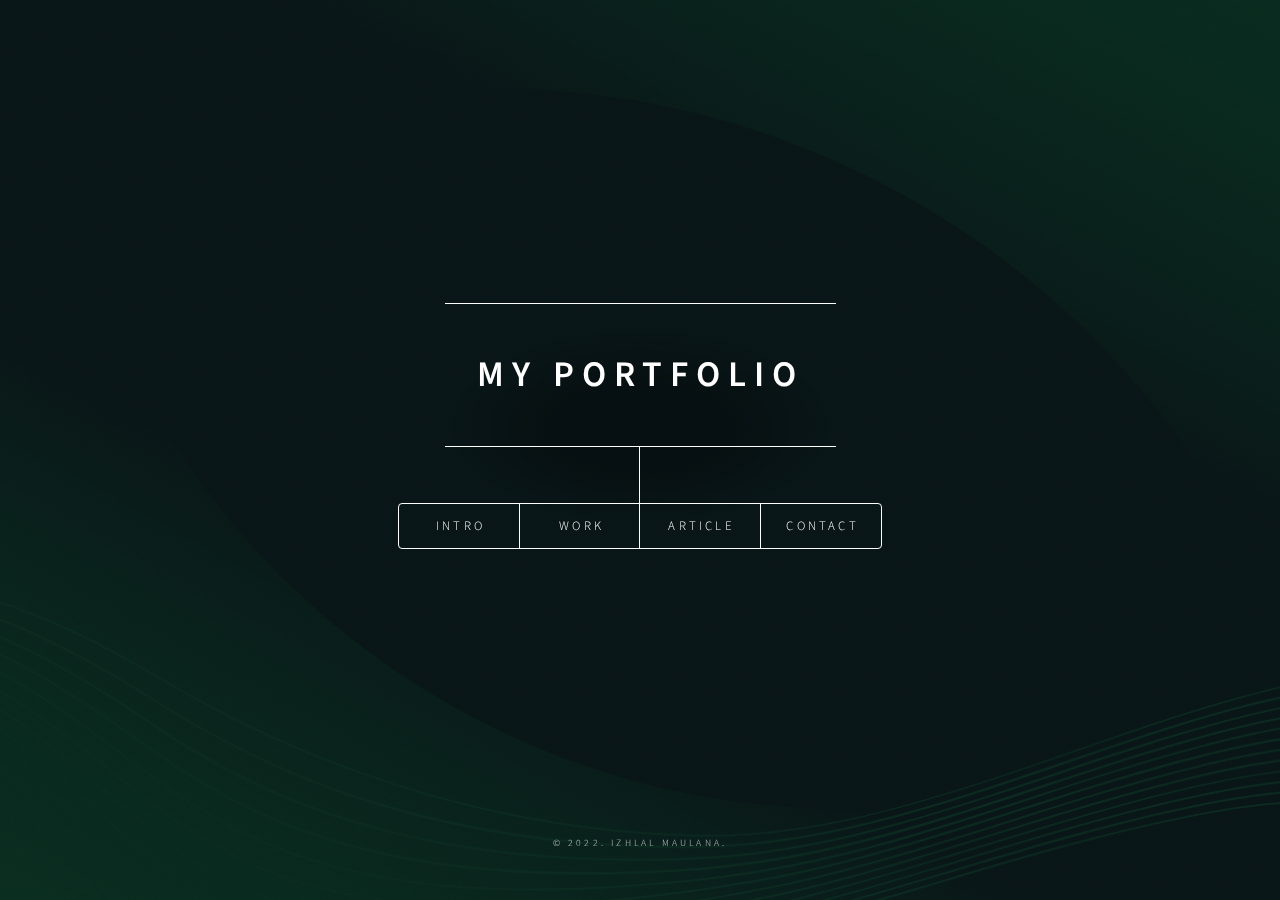
<file: index.html>
<!DOCTYPE HTML>
<!--
	Dimension by HTML5 UP
	html5up.net | @ajlkn
	Free for personal and commercial use under the CCA 3.0 license (html5up.net/license)
-->
<html>
	<head>
		<title>Izhlal Maulana</title>
		<meta charset="utf-8" />
		<meta name="viewport" content="width=device-width, initial-scale=1, user-scalable=no" />
		<link rel="stylesheet" href="assets/css/main.css" />
		<noscript><link rel="stylesheet" href="assets/css/noscript.css" /></noscript>
		<!-- Global site tag (gtag.js) - Google Analytics -->
		<script async src="https://www.googletagmanager.com/gtag/js?id=G-3W3P5L6WLP"></script>
		<script>
 		window.dataLayer = window.dataLayer || [];
		function gtag(){dataLayer.push(arguments);}
 		gtag('js', new Date());

 		gtag('config', 'G-3W3P5L6WLP');
		</script>
	</head>
	<body class="is-preload">

		<!-- Wrapper -->
		<div id="wrapper">

			<!-- Header -->
			<header id="header">
				<div class="content">
					<div class="inner">
						<h1>My Portfolio</h1>
					</div>
				</div>
				<nav>
					<ul>
						<li><a href="#intro">Intro</a></li>
						<li><a href="#work">Work</a></li>
						<li><a href="#article">Article</a></li>
						<li><a href="#contact">Contact</a></li>
					</ul>
				</nav>
			</header>

			<!-- Main -->
			<div id="main">

				<!-- Intro -->
				<article id="intro">
					<h2 class="major">Brief</h2>
					<span class="image main"><img src="images/Panning.jpg" alt="" /></span>
					<center><em>Cycling</em></center>
					<p> </p>
					<p>Hello, My name is Izhlal. I'm a student of Digital Marketing major who like to take picture of people, solving puzzle, and playing games. I always excited to learn about technology and digital things, and trying to be better of myself. I live in Bekasi but I call many places home. "Butterfly effect" is one of many theory I belief, because I believe in process.</p>
					<p>I like cycling, I learn something in my childhood when I start riding a bike, you need someone to help you keep balance (my mom holds me and my bicycle.). But when you alone, you must keep moving to keep your balance. By the way, check out my <a href="#work">awesome work</a>.</p>
					<h2 class="major">Story</h2>
					<span class="image main"><img src="images/me.jpg" alt="" /></span>
					<center><strong>Izhlal</strong></center>
					<p>I'm 20 yo and from Indonesia, I want to tell a story of my life and maybe this will be help you know me better.</p>
					<p>Before I study in Digital Marketing Major, I graduated from Computer Engineering in Vocational Highschool. I studied most of things about technology like networking, software, and hardware.</p>
					<p>My Journey in Digital Marketing isn't started yet. But because I believe in process, I have many achievement and experience from my study.</p>
					<p>I dedicate myself in analysis and visualization, because I like solve puzzle, strategy things (ex. I play a games that  make me think), and feel warmth in my hearts after seeing some beautiful things.</p>
					<p>I wanna be a person that have the quality of being cleaver, original, ingenuity, and enthusiasm. My goal would be to achieve meaning for my life. I wanna give something to my parents, myself, and the world.</p>
					<center><strong>Family</strong></center>
					<span class="image main"><img src="images/Coming Soon.jpg" alt="" /></span>
					<p> </p>
					<center><strong>Goals</strong></center>
					<span class="image main"><img src="images/Coming Soon.jpg" alt="" /></span>
					<p> </p>
				</article>

				<!-- Work -->
				<article id="work">
					<h2 class="major">Work</h2>
					<center><strong>Photo</strong></center>
					<span class="image main"><img src="images/Long Exposure.jpg" alt="" /></span>
					<center><em>Night Light</em></center>
					<p> </p>
					<p>From this photo I learn many things like what position i should take, timing, and lighting. For me, this photo is perfectly momentum because you can only "catch the light" in the right place at the right time.</p>
					<span class="image main"><img src="images/Freezing.jpg" alt="" /></span>
					<center><em>Freezing</em></center>
					<p> </p>
					<p>This photo is freezing water from balloon before it’s truly popped-up. It’s hard to take because you need to be the exact time with the person who popped-up the balloon. But I make it in the first try.</p>
					<span class="image main"><img src="images/Pink.jpg" alt="" /></span>
					<center><em>Pink</em></center>
					<p> </p>
					<p>This is one of my ‘product photography’. I’m using pink for the theme because it looks more matching with the product and feels lovely. For me, it’s feels amazing to take this photo.</p>
					<span class="image main"><img src="images/White.jpg" alt="" /></span>
					<center><em>White</em></center>
					<p> </p>
					<p>Another one of my ‘product photography’. For this photo, I just wanna this photo pure white with a little lighting.</p>
					<span class="image main"><img src="images/Bluring.jpg" alt="" /></span>
					<center><em>Blur</em></center>
					<p> </p>
					<p>This photo taken in front of ‘Jurnal Risa’ store in Braga, Bandung City. For me, this photo feels like nothing but ignored.</p>
					<span class="image main"><img src="images/Panning.jpg" alt="" /></span>
					<center><em>Cycling</em></center>
					<p> </p>
					<p>I love this photo because it so hard to take and yeah, I love cycling.</p>
					<center><strong>Design</strong></center>
					<span class="image main"><img src="images/dm logo.png" alt="" /></span>
					<center><em>Digital Marketing Logo</em></center>
					<p> </p>
					<p>This Logo is made using Inkscape when I started become a student in Digital Marketing Major. I make this because there was a 'logo creation campaign' for Digital Marketing.</p>
					<span class="image main"><img src="images/Japan New Year.jpg" alt="" /></span>
					<center><em>Japan New Year Tradition</em></center>
					<p> </p>
					<p>This is my design when I got an assigment to make a cultural tradition.</p>
					<center><strong>Project (Copywriting, Storytelling, Blog)</strong></center>
					<span class="image main"><img src="images/ppc-tm.png" alt="" /></span>
					<center><em>Trend Marketing Copywriting</em></center>
					<p> </p>
					<span class="image main"><img src="images/ppc-meta.png" alt="" /></span>
					<center><em>META Copywriting</em></center>
					<p> </p>
					<span class="image main"><img src="images/ppc-london.png" alt="" /></span>
					<center><em>VICE Life Hacks Copywriting</em></center>
					<p> </p>
					<span class="image main"><img src="images/cw mat15-minuman.png" alt="" /></span>
					<center><em>UMKM Instagram Copywriting</em></center>
					<p> </p>
					<span class="image main"><img src="images/cw mat15-menu.png" alt="" /></span>
					<center><em>UMKM Instagram Copywriting</em></center>
					<p> </p>
					<p><strong>Notes</strong></p>
					<p>I’m working on to make my portfolio more accessible for detail of my work. For example, Photography such as camera I use, composition, ISO, aperture, shutter speed, and lighting. For now, you can ask me via contact, I will be very happy to answer it😊.</p>


				</article>

				<!-- Article -->
				<article id="article">
					<h2 class="article">Brief</h2>
					<span class="image main"><img src="images/Top banner Article.png" alt="" /></span>
					<p>So in this section I want to show my Content Writing skill, but unfortunately this article written in Bahasa Indonesia, so I hope you can read it. This <em><a href="https://blabola.id/author/intern_izhlal/" target="_blank" rel="nofollow noopener">Link</a></em> will take you to the web, but if this web already taken down, you can see the article from this portfolio. But in this portfolio I will take just one of my 83 article</p>
					<h3>Mohamed Alkhereiji Siapkan Dana 50,4 Triliun untuk Beli Chelsea!</h3>
					<span class="image main"><img src="images/Article 1.png" alt="" /></span>
					<p> </p>
					<p>Kabar baik untuk Chelsea, kabarnya bos media asal Arab Saudi, Mohamed Alkhereiji siap membayar Rp50,4 Triliun untuk menebus The Blues.</p>

					<p>Rencana penjualan Chelsea dan krisis internal yang terjadi di Chelsea mendapatkan perhatian dari bos media asal Arab Saudi.</p>

					<p>Menurut laporan, Alkhereiji sudah menyiapkan dana sebesar £2,7 Miliar (Rp 50,4 T) untuk membeli klub favoritnya itu dari Abramovich.</p>

					<p>Ia sudah menjadi fans Chelsea dari dulu, sempat tinggal beberapa tahun di Inggris karena pendidikan, Ia pernah mengunggah foto sedang menonton laga kontra Arsenal di Stamford Bridge pada tahun 2017.</p>

					<p>Saat itu Eden Hazard mencetak gol lewat aksi individu dari setengah lapangan sebelum Chelsea menang 3-1.</p>

					<p>Alkhereiji adalah pimpinan media dan merupakan CEO dari perusahaan induk Engineer Holding Group yang didirikan ayahnya Abdulelah Alkhereiji, dilansir dari The Mirror.</p>

					<p>Alkhereiji memang penggila sepakbola karena Ia juga memiliki klub Liga Arab Al-Nassr.</p>

					<p>Jadi, peluang Ia membeli Chelsea semakin besar. Melihat kondisi saat ini dimana Abramovich telah ditendang dari jajaran manajemen klub oleh Premier League.</p>

					<p>Apalagi, Ia tidak memiliki hubungan apapun dengan pemilik Newcastle United, pangeran Mohammed bin Salman, karena Premier League melarang adanya kepemilikan ganda.</p>

					<p>Jika Ia membeli Chelsea, Alkhereiji akan merenovasi Stamford Bridge dan pusat latihan tim di Cobham.</p>

					<p>Serta kemungkinan besar memperpanjang kontrak para pemain topnya seperti Antonio Rudiger dan Cesar Azpilicueta juga bisa saja terjadi.</p>

					<p>Dengan pendapatan lebih dari 770 juta paun per tahun, hal itu tidak akan sulit dilakukan Alkhereiji.</p>

					<p>Namun sayangnya, Mohamed Alkhereiji harus menunggu, karena proses penjualan klub bisa saja terhambat karena Roman Abramovich yang disanksi pemerintah Inggris sehingga asetnya dibekukan, termasuk Chelsea.</p>


				</article>

				<!-- Contact (gadipake wkwk, jadinya sosmed dll aja) -->
				<article id="contact">
					<h2 class="major">Contact</h2>
					<form method="post" action="https://getform.io/f/6bd9aa9b-ba5d-4482-bbb5-fca741381d1f">
						<div class="fields">
							<div class="field half">
								<label for="name">Name *</label>
								<input type="text" name="name" id="name" />
							</div>
							<div class="field half">
								<label for="email">Email</label>
								<input type="text" name="email" id="email" />
							</div>
							<div class="field">
								<label for="message">Message *</label>
								<textarea name="message" id="message" rows="4"></textarea>
							</div>
						</div>
						<ul class="actions">
							<li><input type="submit" value="Send Message" class="primary" /></li>
							<li><input type="reset" value="Reset" /></li>
						</ul>
					</form>
					<ul class="icons">
						<li><a href="https://www.linkedin.com/in/izhlalmaulana/" class="icon brands fa fa-linkedin"><span class="label">Twitter</span></a></li>
						<li><a href="https://www.instagram.com/izhlalmau/" class="icon brands fa-instagram"><span class="label">Instagram</span></a></li>
						<li><a href="https://github.com/Izhlal/" class="icon brands fa-github"><span class="label">GitHub</span></a></li>
					</ul>
				</article>

				<!-- Elements -->
				<article id="elements">
					<h2 class="major">Elements</h2>

					<section>
						<h3 class="major">Text</h3>
						<p>
							This is <b>bold</b> and this is <strong>strong</strong>. This is <i>italic</i> and this is <em>emphasized</em>.
							This is <sup>superscript</sup> text and this is <sub>subscript</sub> text.
							This is <u>underlined</u> and this is code: <code>for (;;) { ... }</code>. Finally, <a href="#">this is a link</a>.
						</p>
						<hr />
						<h2>Heading Level 2</h2>
						<h3>Heading Level 3</h3>
						<h4>Heading Level 4</h4>
						<h5>Heading Level 5</h5>
						<h6>Heading Level 6</h6>
						<hr />
						<h4>Blockquote</h4>
						<blockquote>Fringilla nisl. Donec accumsan interdum nisi, quis tincidunt felis sagittis eget tempus euismod. Vestibulum ante ipsum primis in faucibus vestibulum. Blandit adipiscing eu felis iaculis volutpat ac adipiscing accumsan faucibus. Vestibulum ante ipsum primis in faucibus lorem ipsum dolor sit amet nullam adipiscing eu felis.</blockquote>
						<h4>Preformatted</h4>
						<pre><code>i = 0;

while (!deck.isInOrder()) {
    print 'Iteration ' + i;
    deck.shuffle();
    i++;
}

print 'It took ' + i + ' iterations to sort the deck.';</code></pre>
					</section>

					<section>
						<h3 class="major">Lists</h3>

						<h4>Unordered</h4>
						<ul>
							<li>Dolor pulvinar etiam.</li>
							<li>Sagittis adipiscing.</li>
							<li>Felis enim feugiat.</li>
						</ul>

						<h4>Alternate</h4>
						<ul class="alt">
							<li>Dolor pulvinar etiam.</li>
							<li>Sagittis adipiscing.</li>
							<li>Felis enim feugiat.</li>
						</ul>

						<h4>Ordered</h4>
						<ol>
							<li>Dolor pulvinar etiam.</li>
							<li>Etiam vel felis viverra.</li>
							<li>Felis enim feugiat.</li>
							<li>Dolor pulvinar etiam.</li>
							<li>Etiam vel felis lorem.</li>
							<li>Felis enim et feugiat.</li>
						</ol>
						<h4>Icons</h4>
						<ul class="icons">
							<li><a href="#" class="icon brands fa-twitter"><span class="label">Twitter</span></a></li>
							<li><a href="#" class="icon brands fa-facebook-f"><span class="label">Facebook</span></a></li>
							<li><a href="#" class="icon brands fa-instagram"><span class="label">Instagram</span></a></li>
							<li><a href="#" class="icon brands fa-github"><span class="label">Github</span></a></li>
						</ul>

						<h4>Actions</h4>
						<ul class="actions">
							<li><a href="#" class="button primary">Default</a></li>
							<li><a href="#" class="button">Default</a></li>
						</ul>
						<ul class="actions stacked">
							<li><a href="#" class="button primary">Default</a></li>
							<li><a href="#" class="button">Default</a></li>
						</ul>
					</section>

					<section>
						<h3 class="major">Table</h3>
						<h4>Default</h4>
						<div class="table-wrapper">
							<table>
								<thead>
									<tr>
										<th>Name</th>
										<th>Description</th>
										<th>Price</th>
									</tr>
								</thead>
								<tbody>
									<tr>
										<td>Item One</td>
										<td>Ante turpis integer aliquet porttitor.</td>
										<td>29.99</td>
									</tr>
									<tr>
										<td>Item Two</td>
										<td>Vis ac commodo adipiscing arcu aliquet.</td>
										<td>19.99</td>
									</tr>
									<tr>
										<td>Item Three</td>
										<td> Morbi faucibus arcu accumsan lorem.</td>
										<td>29.99</td>
									</tr>
									<tr>
										<td>Item Four</td>
										<td>Vitae integer tempus condimentum.</td>
										<td>19.99</td>
									</tr>
									<tr>
										<td>Item Five</td>
										<td>Ante turpis integer aliquet porttitor.</td>
										<td>29.99</td>
									</tr>
								</tbody>
								<tfoot>
									<tr>
										<td colspan="2"></td>
										<td>100.00</td>
									</tr>
								</tfoot>
							</table>
						</div>

						<h4>Alternate</h4>
						<div class="table-wrapper">
							<table class="alt">
								<thead>
									<tr>
										<th>Name</th>
										<th>Description</th>
										<th>Price</th>
									</tr>
								</thead>
								<tbody>
									<tr>
										<td>Item One</td>
										<td>Ante turpis integer aliquet porttitor.</td>
										<td>29.99</td>
									</tr>
									<tr>
										<td>Item Two</td>
										<td>Vis ac commodo adipiscing arcu aliquet.</td>
										<td>19.99</td>
									</tr>
									<tr>
										<td>Item Three</td>
										<td> Morbi faucibus arcu accumsan lorem.</td>
										<td>29.99</td>
									</tr>
									<tr>
										<td>Item Four</td>
										<td>Vitae integer tempus condimentum.</td>
										<td>19.99</td>
									</tr>
									<tr>
										<td>Item Five</td>
										<td>Ante turpis integer aliquet porttitor.</td>
										<td>29.99</td>
									</tr>
								</tbody>
								<tfoot>
									<tr>
										<td colspan="2"></td>
										<td>100.00</td>
									</tr>
								</tfoot>
							</table>
						</div>
					</section>

					<section>
						<h3 class="major">Buttons</h3>
						<ul class="actions">
							<li><a href="#" class="button primary">Primary</a></li>
							<li><a href="#" class="button">Default</a></li>
						</ul>
						<ul class="actions">
							<li><a href="#" class="button">Default</a></li>
							<li><a href="#" class="button small">Small</a></li>
						</ul>
						<ul class="actions">
							<li><a href="#" class="button primary icon solid fa-download">Icon</a></li>
							<li><a href="#" class="button icon solid fa-download">Icon</a></li>
						</ul>
						<ul class="actions">
							<li><span class="button primary disabled">Disabled</span></li>
							<li><span class="button disabled">Disabled</span></li>
						</ul>
					</section>

					<section>
						<h3 class="major">Form</h3>
						<form method="post" action="#">
							<div class="fields">
								<div class="field half">
									<label for="demo-name">Name</label>
									<input type="text" name="demo-name" id="demo-name" value="" placeholder="Izhlal Maulana" />
								</div>
								<div class="field half">
									<label for="demo-email">Email</label>
									<input type="email" name="demo-email" id="demo-email" value="" placeholder="izhlalmaulana@gmail.com" />
								</div>
								<div class="field">
									<label for="demo-category">Category</label>
									<select name="demo-category" id="demo-category">
										<option value="">-</option>
										<option value="1">Manufacturing</option>
										<option value="1">Shipping</option>
										<option value="1">Administration</option>
										<option value="1">Human Resources</option>
									</select>
								</div>
								<div class="field half">
									<input type="radio" id="demo-priority-low" name="demo-priority" checked>
									<label for="demo-priority-low">Low</label>
								</div>
								<div class="field half">
									<input type="radio" id="demo-priority-high" name="demo-priority">
									<label for="demo-priority-high">High</label>
								</div>
								<div class="field half">
									<input type="checkbox" id="demo-copy" name="demo-copy">
									<label for="demo-copy">Email me a copy</label>
								</div>
								<div class="field half">
									<input type="checkbox" id="demo-human" name="demo-human" checked>
									<label for="demo-human">Not a robot</label>
								</div>
								<div class="field">
									<label for="demo-message">Message</label>
									<textarea name="demo-message" id="demo-message" placeholder="Enter your message" rows="6"></textarea>
								</div>
							</div>
							<ul class="actions">
								<li><input type="submit" value="Send Message" class="primary" /></li>
								<li><input type="reset" value="Reset" /></li>
							</ul>
						</form>
					</section>

				</article>

			</div>

			<!-- Footer -->
			<footer id="footer">
				<p class="copyright">&copy; 2022. Izhlal Maulana.</p>
			</footer>

		</div>

		<!-- BG -->
		<div id="bg"></div>

		<!-- Scripts -->
		<script src="assets/js/jquery.min.js"></script>
		<script src="assets/js/browser.min.js"></script>
		<script src="assets/js/breakpoints.min.js"></script>
		<script src="assets/js/util.js"></script>
		<script src="assets/js/main.js"></script>
		<script async defer src="https://scripts.simpleanalyticscdn.com/latest.js"></script>
		<noscript><img src="https://queue.simpleanalyticscdn.com/noscript.gif" alt="" referrerpolicy="no-referrer-when-downgrade" /></noscript>
		

	</body>
</html>
</file>
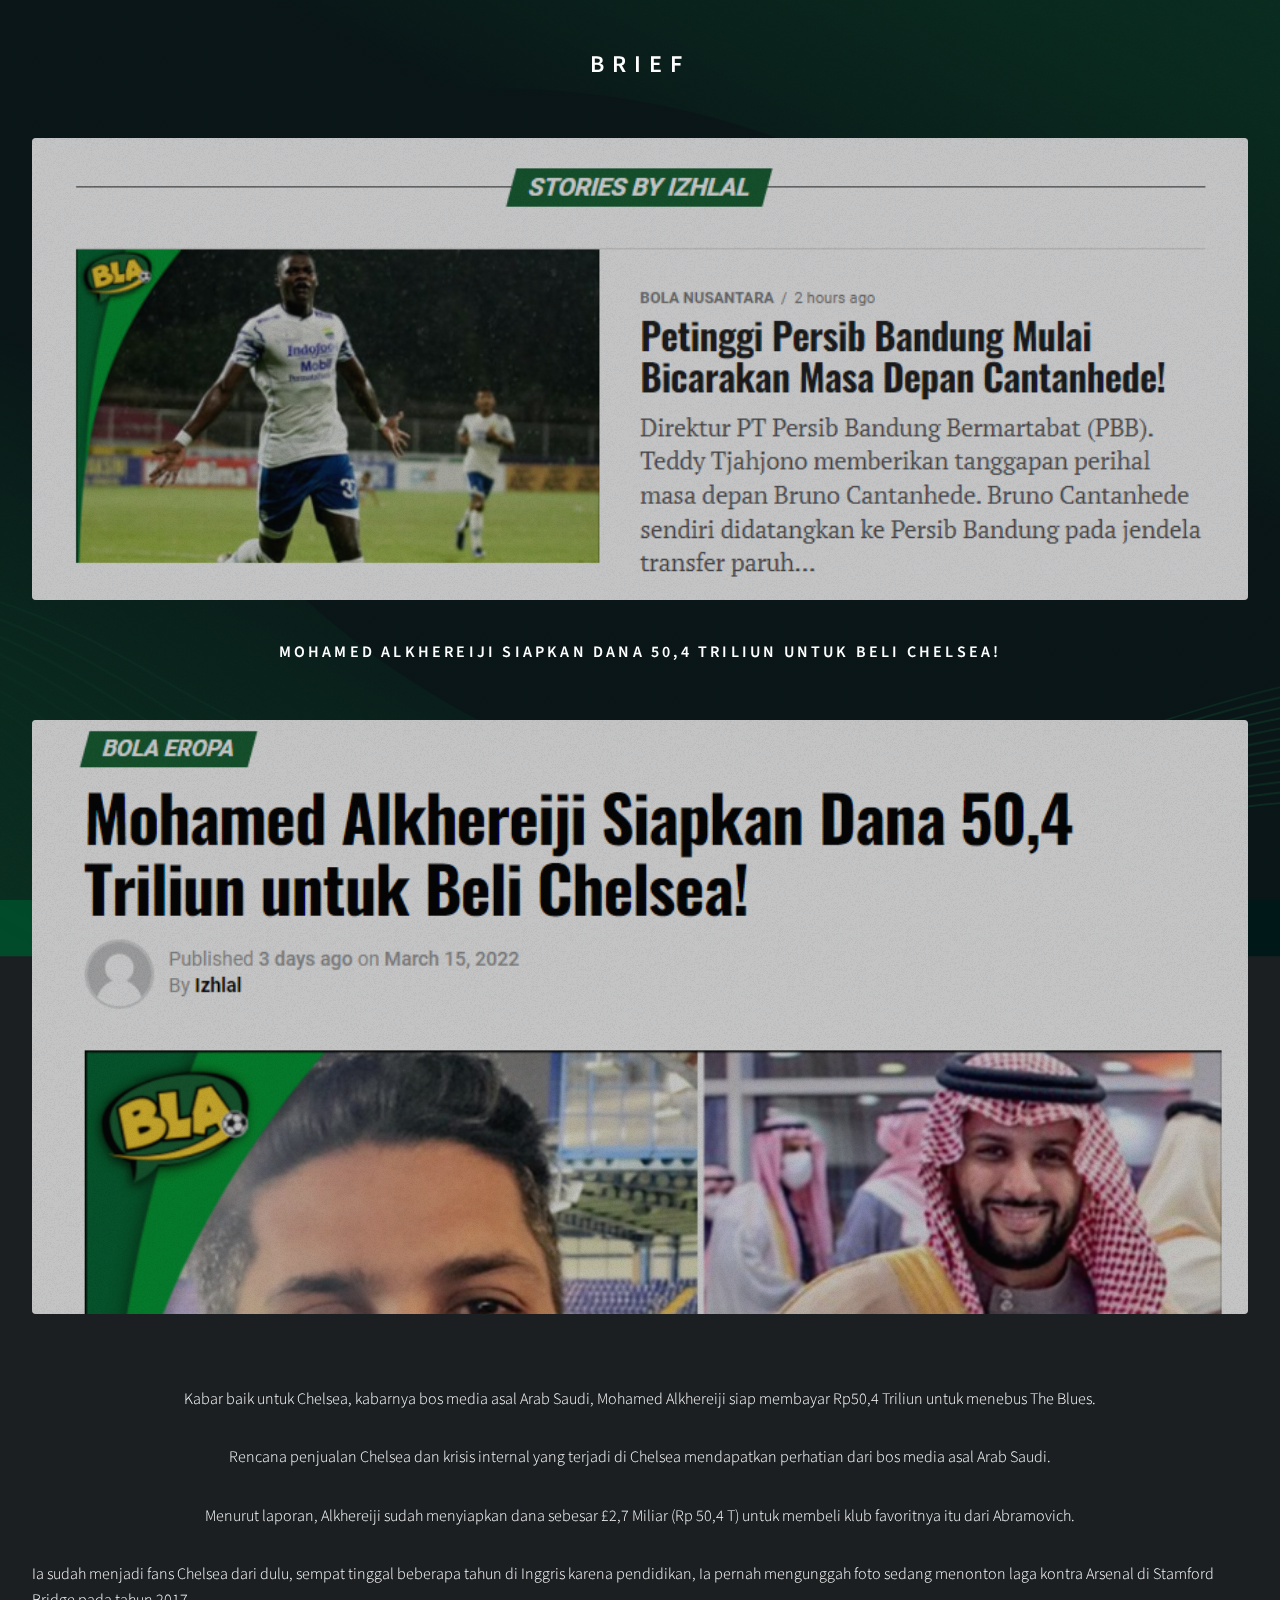
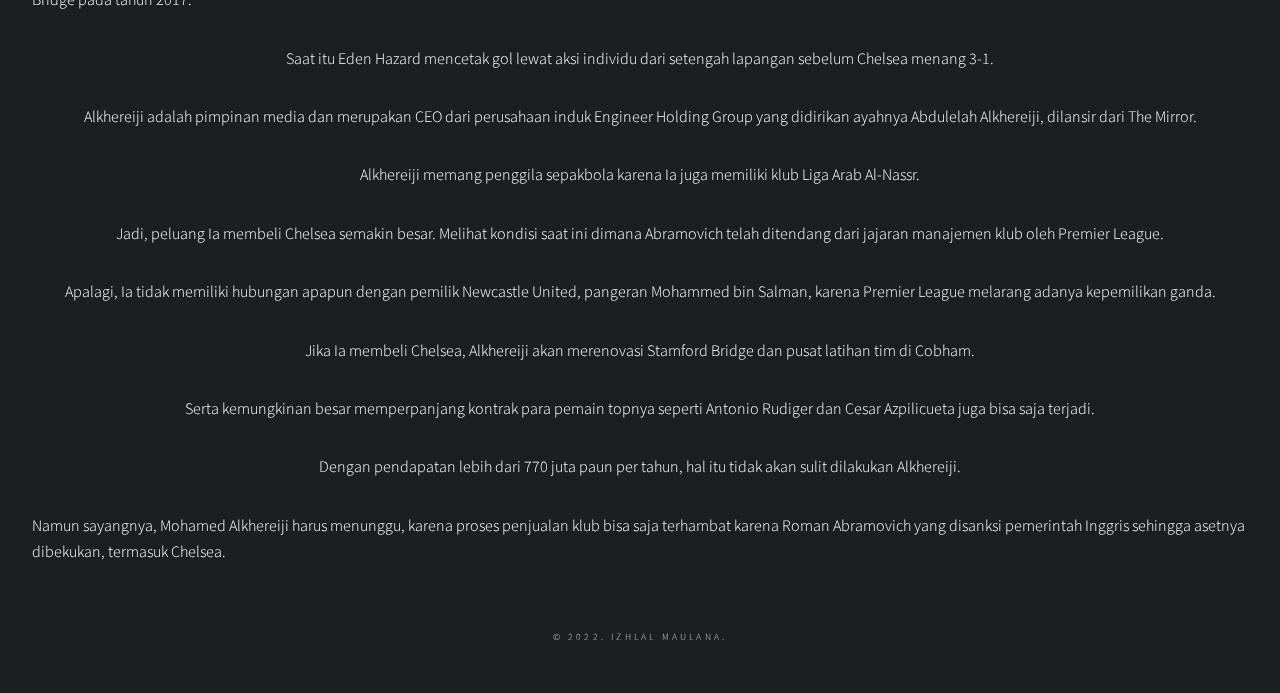
<file: article1.html>
<!DOCTYPE HTML>
<!--
	Dimension by HTML5 UP
	html5up.net | @ajlkn
	Free for personal and commercial use under the CCA 3.0 license (html5up.net/license)
-->
<html>
	<head>
		<title>Izhlal Maulana</title>
		<meta charset="utf-8" />
		<meta name="viewport" content="width=device-width, initial-scale=1, user-scalable=no" />
		<link rel="stylesheet" href="assets/css/main.css" />
		<noscript><link rel="stylesheet" href="assets/css/noscript.css" /></noscript>
		<!-- Global site tag (gtag.js) - Google Analytics -->
		<script async src="https://www.googletagmanager.com/gtag/js?id=G-3W3P5L6WLP"></script>
		<script>
 		window.dataLayer = window.dataLayer || [];
		function gtag(){dataLayer.push(arguments);}
 		gtag('js', new Date());

 		gtag('config', 'G-3W3P5L6WLP');
		</script>
	</head>
	<body class="is-preload">

		<!-- Wrapper -->
		<div id="wrapper">
					<h2 class="article">Brief</h2>
					<span class="image main"><img src="images/Top banner Article.png" alt="" /></span>
					<h3>Mohamed Alkhereiji Siapkan Dana 50,4 Triliun untuk Beli Chelsea!</h3>
					<span class="image main"><img src="images/Article 1.png" alt="" /></span>
					<p> </p>
					<p>Kabar baik untuk Chelsea, kabarnya bos media asal Arab Saudi, Mohamed Alkhereiji siap membayar Rp50,4 Triliun untuk menebus The Blues.</p>

					<p>Rencana penjualan Chelsea dan krisis internal yang terjadi di Chelsea mendapatkan perhatian dari bos media asal Arab Saudi.</p>

					<p>Menurut laporan, Alkhereiji sudah menyiapkan dana sebesar £2,7 Miliar (Rp 50,4 T) untuk membeli klub favoritnya itu dari Abramovich.</p>

					<p>Ia sudah menjadi fans Chelsea dari dulu, sempat tinggal beberapa tahun di Inggris karena pendidikan, Ia pernah mengunggah foto sedang menonton laga kontra Arsenal di Stamford Bridge pada tahun 2017.</p>

					<p>Saat itu Eden Hazard mencetak gol lewat aksi individu dari setengah lapangan sebelum Chelsea menang 3-1.</p>

					<p>Alkhereiji adalah pimpinan media dan merupakan CEO dari perusahaan induk Engineer Holding Group yang didirikan ayahnya Abdulelah Alkhereiji, dilansir dari The Mirror.</p>

					<p>Alkhereiji memang penggila sepakbola karena Ia juga memiliki klub Liga Arab Al-Nassr.</p>

					<p>Jadi, peluang Ia membeli Chelsea semakin besar. Melihat kondisi saat ini dimana Abramovich telah ditendang dari jajaran manajemen klub oleh Premier League.</p>

					<p>Apalagi, Ia tidak memiliki hubungan apapun dengan pemilik Newcastle United, pangeran Mohammed bin Salman, karena Premier League melarang adanya kepemilikan ganda.</p>

					<p>Jika Ia membeli Chelsea, Alkhereiji akan merenovasi Stamford Bridge dan pusat latihan tim di Cobham.</p>

					<p>Serta kemungkinan besar memperpanjang kontrak para pemain topnya seperti Antonio Rudiger dan Cesar Azpilicueta juga bisa saja terjadi.</p>

					<p>Dengan pendapatan lebih dari 770 juta paun per tahun, hal itu tidak akan sulit dilakukan Alkhereiji.</p>

					<p>Namun sayangnya, Mohamed Alkhereiji harus menunggu, karena proses penjualan klub bisa saja terhambat karena Roman Abramovich yang disanksi pemerintah Inggris sehingga asetnya dibekukan, termasuk Chelsea.</p>
					
					</article>

			<!-- Footer -->
			<footer id="footer">
				<p class="copyright">&copy; 2022. Izhlal Maulana.</p>
			</footer>

		</div>

		<!-- BG -->
		<div id="bg"></div>

		<!-- Scripts -->
		<script src="assets/js/jquery.min.js"></script>
		<script src="assets/js/browser.min.js"></script>
		<script src="assets/js/breakpoints.min.js"></script>
		<script src="assets/js/util.js"></script>
		<script src="assets/js/main.js"></script>
		<script async defer src="https://scripts.simpleanalyticscdn.com/latest.js"></script>
		<noscript><img src="https://queue.simpleanalyticscdn.com/noscript.gif" alt="" referrerpolicy="no-referrer-when-downgrade" /></noscript>
		

	</body>
</html>
</file>
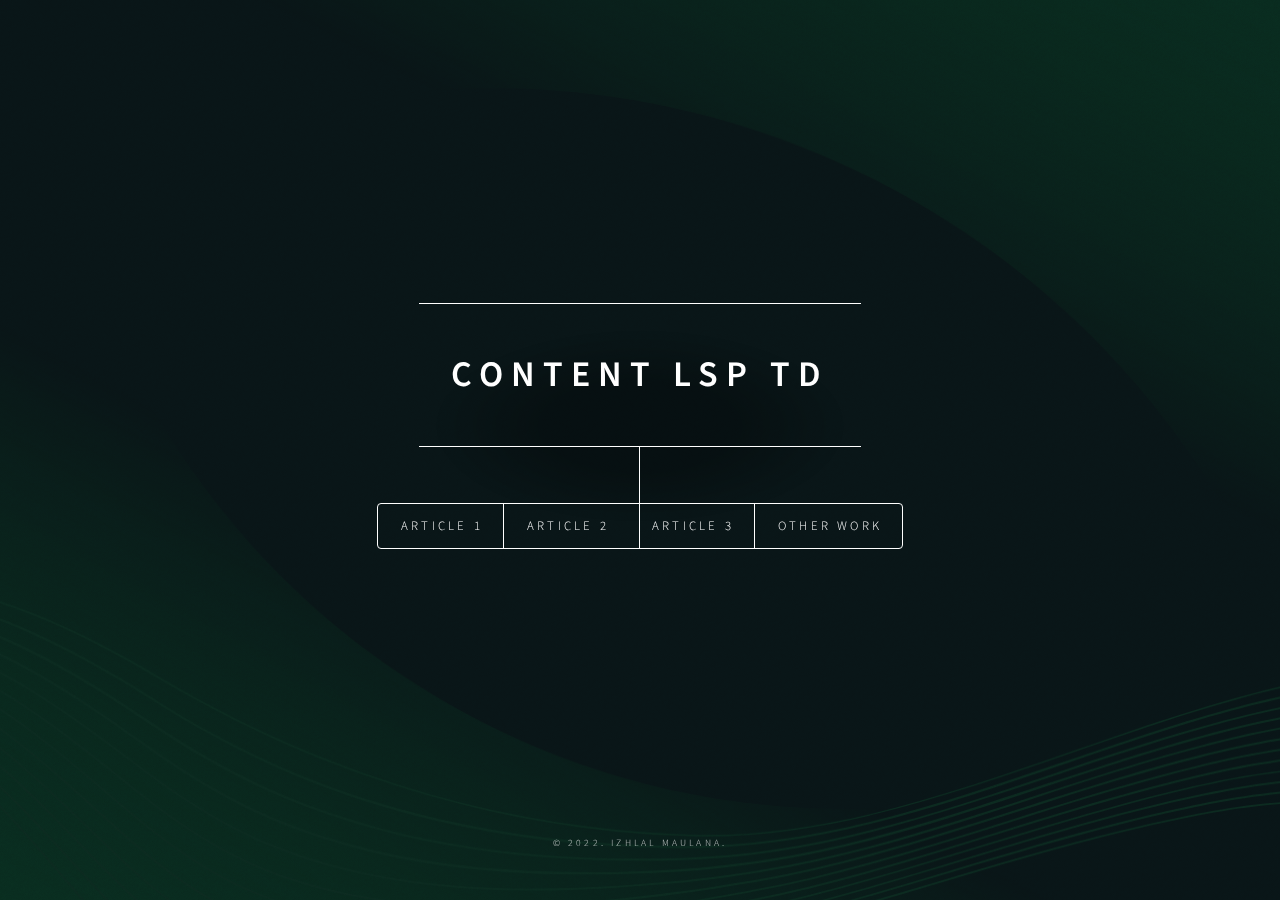
<file: lsptd.html>
<!DOCTYPE HTML>
<!--
	Dimension by HTML5 UP
	html5up.net | @ajlkn
	Free for personal and commercial use under the CCA 3.0 license (html5up.net/license)
-->
<html>
	<head>
		<title>Izhlal Maulana</title>
		<meta charset="utf-8" />
		<meta name="viewport" content="width=device-width, initial-scale=1, user-scalable=no" />
		<link rel="stylesheet" href="assets/css/main.css" />
		<noscript><link rel="stylesheet" href="assets/css/noscript.css" /></noscript>
		<!-- Global site tag (gtag.js) - Google Analytics -->
		<script async src="https://www.googletagmanager.com/gtag/js?id=G-3W3P5L6WLP"></script>
		<script>
 		window.dataLayer = window.dataLayer || [];
		function gtag(){dataLayer.push(arguments);}
 		gtag('js', new Date());

 		gtag('config', 'G-3W3P5L6WLP');
		</script>
	</head>
	<body class="is-preload">

		<!-- Wrapper -->
		<div id="wrapper">

			<!-- Header -->
			<header id="header">
				<div class="content">
					<div class="inner">
						<h1>CONTENT LSP TD</h1>
					</div>
				</div>
				<nav>
					<ul>
						<li><a href="#article1">Article 1</a></li>
						<li><a href="#article2">Article 2</a></li>
						<li><a href="#article3">Article 3</a></li>
						<li><a href="https://izhlal.github.io/Izhlalmaulana.github.io/#work">Other Work</a></li>
					</ul>
				</nav>
			</header>

			<!-- Main -->
			<div id="main">

				<!-- Intro -->
				<article id="article1">
					<h2 class="article">Pentingnya Sertifikasi Digital Marketing untuk Menunjang Karir Sebagai Digital Marketer!</h2>
					<p> </p>
					<span class="image main"><img src="images/digitalmarketing1.jpg" alt="" /></span>
					<p>Dalam dunia digital seperti sekarang, banyak opportunity bagi yang ingin terus mengembangkan diri sebagai digital marketer. Tentu, sebagai digital marketer, skill dan jam terbang merupakan hal penting untuk membuat klien percaya terhadap kinerja seorang digital marketer. Maka dari itu, sertifikasi digital marketing adalah salah satu cara untuk mengembangkan diri sebagai digital marketer.</p>
					<p>Hal pertama yang harus diperhatikan sebelum melakukan sertifikasi adalah skill apa yang saat ini dibutuhkan, untuk keperluan personal branding atau mengembangkan bisnis. Dari sini, kita akan mengetahui objek atau tujuan akhir dari sertifikasi yang kita ambil.</p>
					<span class="image main"><img src="images/lsptd1.jpg" alt="" /></span>
					<p>Selanjutnya adalah memilih Lembaga sertifikasi yang tepat untuk menjalankan rencana kita, di Indonesia sendiri khususnya sudah banyak Lembaga sertifikasi profesi yang terpercaya. Salah satunya adalah <a href="https://lspdigital.id">Lembaga Sertifikasi Profesi Teknologi Digital (LSP TD)</a> yang sudah mendapatkan lisensi dari Badan Nasional Sertifikasi Profesi (BNSP).</p>
					<p>Dan yang terakhir adalah action, dalam hal ini kita harus mencari tahu bagaimana cara mendapatkan sertifikat digital marketing yang cocok. Sebagai digital marketer, proses ini dapat dilalui melalui riset yang cocok untuk kita pilih. </p>
					<p>Yuk, jadilah seorang digital marketer yang dapat mengembangkan diri maupun bisnis sendiri lebih baik lagi!</p>
					
					<p> </p>
					
					<p> </p>
				</article>

				<!-- Work -->
				<article id="article2">
					<h2 class="article">Simak, 3 Program Sertifikasi Nasional Yang Paling Diminati, Salah Satunya Digital Marketing!</h2>
					<p> </p>
					<span class="image main"><img src="images/bnsp2.jpg" alt="" /></span>
					<p>Seperti yang kita tahu karena banyaknya dibutuhkan tenaga kerja yang memiliki kompetensi. Perlu adanya pengembangan diri yang lebih maksimal agar dapat berkompetisi dalam dunia kerja. Dalam hal ini pemerintah terus berupaya untuk meningkatkan SDM di Indonesia, salah satunya dengan program sertifikasi yang disediakan berbagai Lembaga sertifikasi.</p>
					<p>Maka dari itu, kita akan mengetahui bidang apa saja yang paling diminati, dan kenapa bisa banyak sekali diminati.</p>
					<span class="image main"><img src="images/lsptd2.jpg" alt="" /></span>
					<p>Menurut data yang ada, dilansir dari <a href="https://lspdigital.id">LSP TD</a>, sebuah Lembaga Sertifikasi dalam bidang teknologi digital. Ada 3 program yang paling diminati. Yaitu ICT Project Manager, Teknisi Telepon Seluler Reparasi Perangkat Keras, dan Digital Marketing. Alasannya sendiri karena banyaknya lowongan pekerjaan yang saat ini dicari dalam ketiga bidang tersebut di Indonesia.</p>
					<p>Maka dari itu, penting bagi kita untuk terus mengembangkan diri agar mampu berkompetisi dalam dunia digital yang terdistrupsi oleh berbagai hal. Dan beradaptasi atau menemukan peluang baru dengan teknologi yang nantinya akan kita temui di masa mendatang.</p>
					<p>Yuk daftarkan diri kalian pada program sertifikasi yang pas untuk mengembangkan softskill dan kompetensi di <a href="https://lspdigital.id/skema">Skema Sertifikasi LSP TD</a>.</p>

				</article>

				<!-- Article -->
				<article id="article3">
					<h2 class="article">Tips Menambah Skill Melalui Sertifikasi Agar Maksimal Sebagai Digital Marketer!</h2>
					<p> </p>
					<span class="image main"><img src="images/digitalmarketing3.jpg" alt="" /></span>
					<p>Sebagai digital marketer, banyak skill yang perlu dikembangkan, contohnya dalam hal ini adalah channel yang dapat dimanfaatkan, seperti social media, kita harus mengembangkan skill social media content, social media ads, dll.</p>
					<p>Maka dari itu sebagai digital marketer kita harus mengembangkan diri secara maksimal melalui banyak aspek sekaligus, dengan mengikuti sertifikasi digital marketing. Saat ini, di Indonesia banyak Lembaga Sertifikasi Profesi yang telah menyediakan sertifikasi digital marketing. </p>
					<p>Hal ini tentu memudahkan kita untuk berkembang dari sisi personal maupun skill yang dibutuhkan sebagai digital marketing, sertifikasi ini pun dapat mengembangkan value kita agar lebih dipercaya oleh klien nantinya.</p>
					<span class="image main"><img src="images/lsptd1.jpg" alt="" /></span>
					<p>Selain itu, sertifikasi digital marketing juga dapat dijadikan acuan untuk mengembangkan bisnis kita nantinya. Salah satu penyedia layanan sertifikasi digital marketing adalah <a href="https://lspdigital.id">LSP TD</a> yang telah dipercaya pemerintah, dalam hal ini telah mendapatkan perizinan dari BNSP.</p>
					<p>Tunggu apa lagi, yuk langsung daftarkan diri kalian untuk mengembangkan diri secara maksimal.</p>
					</article>
				
				
				<!-- Contact (gadipake wkwk, jadinya sosmed dll aja) -->
				<article id="contact">
					<h2 class="major">Contact</h2>
					<form method="post" action="https://getform.io/f/6bd9aa9b-ba5d-4482-bbb5-fca741381d1f">
						<div class="fields">
							<div class="field half">
								<label for="name">Name *</label>
								<input type="text" name="name" id="name" />
							</div>
							<div class="field half">
								<label for="email">Email</label>
								<input type="text" name="email" id="email" />
							</div>
							<div class="field">
								<label for="message">Message *</label>
								<textarea name="message" id="message" rows="4"></textarea>
							</div>
						</div>
						<ul class="actions">
							<li><input type="submit" value="Send Message" class="primary" /></li>
							<li><input type="reset" value="Reset" /></li>
						</ul>
					</form>
					<ul class="icons">
						<li><a href="https://www.linkedin.com/in/izhlalmaulana/" class="icon brands fa fa-linkedin"><span class="label">Twitter</span></a></li>
						<li><a href="https://www.instagram.com/izhlalmau/" class="icon brands fa-instagram"><span class="label">Instagram</span></a></li>
						<li><a href="https://github.com/Izhlal/" class="icon brands fa-github"><span class="label">GitHub</span></a></li>
					</ul>
				</article>

				<!-- Elements -->
				<article id="elements">
					<h2 class="major">Elements</h2>

					<section>
						<h3 class="major">Text</h3>
						<p>
							This is <b>bold</b> and this is <strong>strong</strong>. This is <i>italic</i> and this is <em>emphasized</em>.
							This is <sup>superscript</sup> text and this is <sub>subscript</sub> text.
							This is <u>underlined</u> and this is code: <code>for (;;) { ... }</code>. Finally, <a href="#">this is a link</a>.
						</p>
						<hr />
						<h2>Heading Level 2</h2>
						<h3>Heading Level 3</h3>
						<h4>Heading Level 4</h4>
						<h5>Heading Level 5</h5>
						<h6>Heading Level 6</h6>
						<hr />
						<h4>Blockquote</h4>
						<blockquote>Fringilla nisl. Donec accumsan interdum nisi, quis tincidunt felis sagittis eget tempus euismod. Vestibulum ante ipsum primis in faucibus vestibulum. Blandit adipiscing eu felis iaculis volutpat ac adipiscing accumsan faucibus. Vestibulum ante ipsum primis in faucibus lorem ipsum dolor sit amet nullam adipiscing eu felis.</blockquote>
						<h4>Preformatted</h4>
						<pre><code>i = 0;

while (!deck.isInOrder()) {
    print 'Iteration ' + i;
    deck.shuffle();
    i++;
}

print 'It took ' + i + ' iterations to sort the deck.';</code></pre>
					</section>

					<section>
						<h3 class="major">Lists</h3>

						<h4>Unordered</h4>
						<ul>
							<li>Dolor pulvinar etiam.</li>
							<li>Sagittis adipiscing.</li>
							<li>Felis enim feugiat.</li>
						</ul>

						<h4>Alternate</h4>
						<ul class="alt">
							<li>Dolor pulvinar etiam.</li>
							<li>Sagittis adipiscing.</li>
							<li>Felis enim feugiat.</li>
						</ul>

						<h4>Ordered</h4>
						<ol>
							<li>Dolor pulvinar etiam.</li>
							<li>Etiam vel felis viverra.</li>
							<li>Felis enim feugiat.</li>
							<li>Dolor pulvinar etiam.</li>
							<li>Etiam vel felis lorem.</li>
							<li>Felis enim et feugiat.</li>
						</ol>
						<h4>Icons</h4>
						<ul class="icons">
							<li><a href="#" class="icon brands fa-twitter"><span class="label">Twitter</span></a></li>
							<li><a href="#" class="icon brands fa-facebook-f"><span class="label">Facebook</span></a></li>
							<li><a href="#" class="icon brands fa-instagram"><span class="label">Instagram</span></a></li>
							<li><a href="#" class="icon brands fa-github"><span class="label">Github</span></a></li>
						</ul>

						<h4>Actions</h4>
						<ul class="actions">
							<li><a href="#" class="button primary">Default</a></li>
							<li><a href="#" class="button">Default</a></li>
						</ul>
						<ul class="actions stacked">
							<li><a href="#" class="button primary">Default</a></li>
							<li><a href="#" class="button">Default</a></li>
						</ul>
					</section>

					<section>
						<h3 class="major">Table</h3>
						<h4>Default</h4>
						<div class="table-wrapper">
							<table>
								<thead>
									<tr>
										<th>Name</th>
										<th>Description</th>
										<th>Price</th>
									</tr>
								</thead>
								<tbody>
									<tr>
										<td>Item One</td>
										<td>Ante turpis integer aliquet porttitor.</td>
										<td>29.99</td>
									</tr>
									<tr>
										<td>Item Two</td>
										<td>Vis ac commodo adipiscing arcu aliquet.</td>
										<td>19.99</td>
									</tr>
									<tr>
										<td>Item Three</td>
										<td> Morbi faucibus arcu accumsan lorem.</td>
										<td>29.99</td>
									</tr>
									<tr>
										<td>Item Four</td>
										<td>Vitae integer tempus condimentum.</td>
										<td>19.99</td>
									</tr>
									<tr>
										<td>Item Five</td>
										<td>Ante turpis integer aliquet porttitor.</td>
										<td>29.99</td>
									</tr>
								</tbody>
								<tfoot>
									<tr>
										<td colspan="2"></td>
										<td>100.00</td>
									</tr>
								</tfoot>
							</table>
						</div>

						<h4>Alternate</h4>
						<div class="table-wrapper">
							<table class="alt">
								<thead>
									<tr>
										<th>Name</th>
										<th>Description</th>
										<th>Price</th>
									</tr>
								</thead>
								<tbody>
									<tr>
										<td>Item One</td>
										<td>Ante turpis integer aliquet porttitor.</td>
										<td>29.99</td>
									</tr>
									<tr>
										<td>Item Two</td>
										<td>Vis ac commodo adipiscing arcu aliquet.</td>
										<td>19.99</td>
									</tr>
									<tr>
										<td>Item Three</td>
										<td> Morbi faucibus arcu accumsan lorem.</td>
										<td>29.99</td>
									</tr>
									<tr>
										<td>Item Four</td>
										<td>Vitae integer tempus condimentum.</td>
										<td>19.99</td>
									</tr>
									<tr>
										<td>Item Five</td>
										<td>Ante turpis integer aliquet porttitor.</td>
										<td>29.99</td>
									</tr>
								</tbody>
								<tfoot>
									<tr>
										<td colspan="2"></td>
										<td>100.00</td>
									</tr>
								</tfoot>
							</table>
						</div>
					</section>

					<section>
						<h3 class="major">Buttons</h3>
						<ul class="actions">
							<li><a href="#" class="button primary">Primary</a></li>
							<li><a href="#" class="button">Default</a></li>
						</ul>
						<ul class="actions">
							<li><a href="#" class="button">Default</a></li>
							<li><a href="#" class="button small">Small</a></li>
						</ul>
						<ul class="actions">
							<li><a href="#" class="button primary icon solid fa-download">Icon</a></li>
							<li><a href="#" class="button icon solid fa-download">Icon</a></li>
						</ul>
						<ul class="actions">
							<li><span class="button primary disabled">Disabled</span></li>
							<li><span class="button disabled">Disabled</span></li>
						</ul>
					</section>

					<section>
						<h3 class="major">Form</h3>
						<form method="post" action="#">
							<div class="fields">
								<div class="field half">
									<label for="demo-name">Name</label>
									<input type="text" name="demo-name" id="demo-name" value="" placeholder="Izhlal Maulana" />
								</div>
								<div class="field half">
									<label for="demo-email">Email</label>
									<input type="email" name="demo-email" id="demo-email" value="" placeholder="izhlalmaulana@gmail.com" />
								</div>
								<div class="field">
									<label for="demo-category">Category</label>
									<select name="demo-category" id="demo-category">
										<option value="">-</option>
										<option value="1">Manufacturing</option>
										<option value="1">Shipping</option>
										<option value="1">Administration</option>
										<option value="1">Human Resources</option>
									</select>
								</div>
								<div class="field half">
									<input type="radio" id="demo-priority-low" name="demo-priority" checked>
									<label for="demo-priority-low">Low</label>
								</div>
								<div class="field half">
									<input type="radio" id="demo-priority-high" name="demo-priority">
									<label for="demo-priority-high">High</label>
								</div>
								<div class="field half">
									<input type="checkbox" id="demo-copy" name="demo-copy">
									<label for="demo-copy">Email me a copy</label>
								</div>
								<div class="field half">
									<input type="checkbox" id="demo-human" name="demo-human" checked>
									<label for="demo-human">Not a robot</label>
								</div>
								<div class="field">
									<label for="demo-message">Message</label>
									<textarea name="demo-message" id="demo-message" placeholder="Enter your message" rows="6"></textarea>
								</div>
							</div>
							<ul class="actions">
								<li><input type="submit" value="Send Message" class="primary" /></li>
								<li><input type="reset" value="Reset" /></li>
							</ul>
						</form>
					</section>

				</article>

			</div>

			<!-- Footer -->
			<footer id="footer">
				<p class="copyright">&copy; 2022. Izhlal Maulana.</p>
			</footer>

		</div>

		<!-- BG -->
		<div id="bg"></div>

		<!-- Scripts -->
		<script src="assets/js/jquery.min.js"></script>
		<script src="assets/js/browser.min.js"></script>
		<script src="assets/js/breakpoints.min.js"></script>
		<script src="assets/js/util.js"></script>
		<script src="assets/js/main.js"></script>
		<script async defer src="https://scripts.simpleanalyticscdn.com/latest.js"></script>
		<noscript><img src="https://queue.simpleanalyticscdn.com/noscript.gif" alt="" referrerpolicy="no-referrer-when-downgrade" /></noscript>
		

	</body>
</html>
</file>
<file: assets/css/noscript.css>
/*
	Dimension by HTML5 UP
	html5up.net | @ajlkn
	Free for personal and commercial use under the CCA 3.0 license (html5up.net/license)
*/

/* BG */

	body.is-preload #bg:before {
		background-color: transparent;
	}

/* Header */

	body.is-preload #header {
		-moz-filter: none;
		-webkit-filter: none;
		-ms-filter: none;
		filter: none;
	}

		body.is-preload #header > * {
			opacity: 1;
		}

		body.is-preload #header .content .inner {
			max-height: none;
			padding: 3rem 2rem;
			opacity: 1;
		}

/* Main */

	#main article {
		opacity: 1;
		margin: 4rem 0 0 0;
	}
</file>
<file: assets/css/main.css>
@import url(fontawesome-all.min.css);
@import url("https://fonts.googleapis.com/css?family=Source+Sans+Pro:300italic,600italic,300,600");

/*
	Dimension by HTML5 UP
	html5up.net | @ajlkn
	Free for personal and commercial use under the CCA 3.0 license (html5up.net/license)
*/

html, body, div, span, applet, object,
iframe, h1, h2, h3, h4, h5, h6, p, blockquote,
pre, a, abbr, acronym, address, big, cite,
code, del, dfn, em, img, ins, kbd, q, s, samp,
small, strike, strong, sub, sup, tt, var, b,
u, i, center, dl, dt, dd, ol, ul, li, fieldset,
form, label, legend, table, caption, tbody,
tfoot, thead, tr, th, td, article, aside,
canvas, details, embed, figure, figcaption,
footer, header, hgroup, menu, nav, output, ruby,
section, summary, time, mark, audio, video {
	margin: 0;
	padding: 0;
	border: 0;
	font-size: 100%;
	font: inherit;
	vertical-align: baseline;}

article, aside, details, figcaption, figure,
footer, header, hgroup, menu, nav, section {
	display: block;}

body {
	line-height: 1;
}

ol, ul {
	list-style: none;
}

blockquote, q {
	quotes: none;
}

	blockquote:before, blockquote:after, q:before, q:after {
		content: '';
		content: none;
	}

table {
	border-collapse: collapse;
	border-spacing: 0;
}

body {
	-webkit-text-size-adjust: none;
}

mark {
	background-color: transparent;
	color: inherit;
}

input::-moz-focus-inner {
	border: 0;
	padding: 0;
}

input, select, textarea {
	-moz-appearance: none;
	-webkit-appearance: none;
	-ms-appearance: none;
	appearance: none;
}

/* Basic */

	@-ms-viewport {
		width: device-width;
	}

	@media screen and (max-width: 480px) {

		html, body {
			min-width: 320px;
		}

	}

	html {
		box-sizing: border-box;
	}

	*, *:before, *:after {
		box-sizing: inherit;
	}

	body {
		background: #1b1f22;
	}

		body.is-preload *, body.is-preload *:before, body.is-preload *:after {
			-moz-animation: none !important;
			-webkit-animation: none !important;
			-ms-animation: none !important;
			animation: none !important;
			-moz-transition: none !important;
			-webkit-transition: none !important;
			-ms-transition: none !important;
			transition: none !important;
		}

/* Type */

	html {
		font-size: 16pt;
	}

		@media screen and (max-width: 1680px) {

			html {
				font-size: 12pt;
			}

		}

		@media screen and (max-width: 736px) {

			html {
				font-size: 11pt;
			}

		}

		@media screen and (max-width: 360px) {

			html {
				font-size: 10pt;
			}

		}

	body, input, select, textarea {
		color: #ffffff;
		font-family: "Source Sans Pro", sans-serif;
		font-weight: 300;
		font-size: 1rem;
		line-height: 1.65;
	}

	a {
		-moz-transition: color 0.2s ease-in-out, background-color 0.2s ease-in-out, border-bottom-color 0.2s ease-in-out;
		-webkit-transition: color 0.2s ease-in-out, background-color 0.2s ease-in-out, border-bottom-color 0.2s ease-in-out;
		-ms-transition: color 0.2s ease-in-out, background-color 0.2s ease-in-out, border-bottom-color 0.2s ease-in-out;
		transition: color 0.2s ease-in-out, background-color 0.2s ease-in-out, border-bottom-color 0.2s ease-in-out;
		border-bottom: dotted 1px rgba(255, 255, 255, 0.5);
		text-decoration: none;
		color: inherit;
	}

		a:hover {
			border-bottom-color: transparent;
		}

	strong, b {
		color: #ffffff;
		font-weight: 600;
	}

	em, i {
		font-style: italic;
	}

	p {
		margin: 0 0 2rem 0;
	}

	h1, h2, h3, h4, h5, h6 {
		color: #ffffff;
		font-weight: 600;
		line-height: 1.5;
		margin: 0 0 1rem 0;
		text-transform: uppercase;
		letter-spacing: 0.2rem;
	}

		h1 a, h2 a, h3 a, h4 a, h5 a, h6 a {
			color: inherit;
			text-decoration: none;
		}

		h1.major, h2.major, h3.major, h4.major, h5.major, h6.major {
			border-bottom: solid 1px #ffffff;
			width: -moz-max-content;
			width: -webkit-max-content;
			width: -ms-max-content;
			width: max-content;
			padding-bottom: 0.5rem;
			margin: 0 0 2rem 0;
		}

	h1 {
		font-size: 2.25rem;
		line-height: 1.3;
		letter-spacing: 0.5rem;
	}

	h2 {
		font-size: 1.5rem;
		line-height: 1.4;
		letter-spacing: 0.5rem;
	}

	h3 {
		font-size: 1rem;
	}

	h4 {
		font-size: 0.8rem;
	}

	h5 {
		font-size: 0.7rem;
	}

	h6 {
		font-size: 0.6rem;
	}

	@media screen and (max-width: 736px) {

		h1 {
			font-size: 1.75rem;
			line-height: 1.4;
		}

		h2 {
			font-size: 1.25em;
			line-height: 1.5;
		}

	}

	sub {
		font-size: 0.8rem;
		position: relative;
		top: 0.5rem;
	}

	sup {
		font-size: 0.8rem;
		position: relative;
		top: -0.5rem;
	}

	blockquote {
		border-left: solid 4px #ffffff;
		font-style: italic;
		margin: 0 0 2rem 0;
		padding: 0.5rem 0 0.5rem 2rem;
	}

	code {
		background: rgba(255, 255, 255, 0.075);
		border-radius: 4px;
		font-family: "Courier New", monospace;
		font-size: 0.9rem;
		margin: 0 0.25rem;
		padding: 0.25rem 0.65rem;
	}

	pre {
		-webkit-overflow-scrolling: touch;
		font-family: "Courier New", monospace;
		font-size: 0.9rem;
		margin: 0 0 2rem 0;
	}

		pre code {
			display: block;
			line-height: 1.75;
			padding: 1rem 1.5rem;
			overflow-x: auto;
		}

	hr {
		border: 0;
		border-bottom: solid 1px #ffffff;
		margin: 2.75rem 0;
	}

	.align-left {
		text-align: left;
	}

	.align-center {
		text-align: center;
	}

	.align-right {
		text-align: right;
	}

/* Form */

	form {
		margin: 0 0 2rem 0;
	}

		form > :last-child {
			margin-bottom: 0;
		}

		form > .fields {
			display: -moz-flex;
			display: -webkit-flex;
			display: -ms-flex;
			display: flex;
			-moz-flex-wrap: wrap;
			-webkit-flex-wrap: wrap;
			-ms-flex-wrap: wrap;
			flex-wrap: wrap;
			width: calc(100% + 3rem);
			margin: -1.5rem 0 2rem -1.5rem;
		}

			form > .fields > .field {
				-moz-flex-grow: 0;
				-webkit-flex-grow: 0;
				-ms-flex-grow: 0;
				flex-grow: 0;
				-moz-flex-shrink: 0;
				-webkit-flex-shrink: 0;
				-ms-flex-shrink: 0;
				flex-shrink: 0;
				padding: 1.5rem 0 0 1.5rem;
				width: calc(100% - 1.5rem);
			}

				form > .fields > .field.half {
					width: calc(50% - 0.75rem);
				}

				form > .fields > .field.third {
					width: calc(100%/3 - 0.5rem);
				}

				form > .fields > .field.quarter {
					width: calc(25% - 0.375rem);
				}

		@media screen and (max-width: 480px) {

			form > .fields {
				width: calc(100% + 3rem);
				margin: -1.5rem 0 2rem -1.5rem;
			}

				form > .fields > .field {
					padding: 1.5rem 0 0 1.5rem;
					width: calc(100% - 1.5rem);
				}

					form > .fields > .field.half {
						width: calc(100% - 1.5rem);
					}

					form > .fields > .field.third {
						width: calc(100% - 1.5rem);
					}

					form > .fields > .field.quarter {
						width: calc(100% - 1.5rem);
					}

		}

	label {
		color: #ffffff;
		display: block;
		font-size: 0.8rem;
		font-weight: 300;
		letter-spacing: 0.2rem;
		line-height: 1.5;
		margin: 0 0 1rem 0;
		text-transform: uppercase;
	}

	input[type="text"],
	input[type="password"],
	input[type="email"],
	input[type="tel"],
	select,
	textarea {
		-moz-appearance: none;
		-webkit-appearance: none;
		-ms-appearance: none;
		appearance: none;
		-moz-transition: border-color 0.2s ease-in-out, box-shadow 0.2s ease-in-out, background-color 0.2s ease-in-out;
		-webkit-transition: border-color 0.2s ease-in-out, box-shadow 0.2s ease-in-out, background-color 0.2s ease-in-out;
		-ms-transition: border-color 0.2s ease-in-out, box-shadow 0.2s ease-in-out, background-color 0.2s ease-in-out;
		transition: border-color 0.2s ease-in-out, box-shadow 0.2s ease-in-out, background-color 0.2s ease-in-out;
		background-color: transparent;
		border-radius: 4px;
		border: solid 1px #ffffff;
		color: inherit;
		display: block;
		outline: 0;
		padding: 0 1rem;
		text-decoration: none;
		width: 100%;
	}

		input[type="text"]:invalid,
		input[type="password"]:invalid,
		input[type="email"]:invalid,
		input[type="tel"]:invalid,
		select:invalid,
		textarea:invalid {
			box-shadow: none;
		}

		input[type="text"]:focus,
		input[type="password"]:focus,
		input[type="email"]:focus,
		input[type="tel"]:focus,
		select:focus,
		textarea:focus {
			background: rgba(255, 255, 255, 0.075);
			border-color: #ffffff;
			box-shadow: 0 0 0 1px #ffffff;
		}

	select {
		background-image: url("data:image/svg+xml;charset=utf8,%3Csvg xmlns='http://www.w3.org/2000/svg' width='40' height='40' preserveAspectRatio='none' viewBox='0 0 40 40'%3E%3Cpath d='M9.4,12.3l10.4,10.4l10.4-10.4c0.2-0.2,0.5-0.4,0.9-0.4c0.3,0,0.6,0.1,0.9,0.4l3.3,3.3c0.2,0.2,0.4,0.5,0.4,0.9 c0,0.4-0.1,0.6-0.4,0.9L20.7,31.9c-0.2,0.2-0.5,0.4-0.9,0.4c-0.3,0-0.6-0.1-0.9-0.4L4.3,17.3c-0.2-0.2-0.4-0.5-0.4-0.9 c0-0.4,0.1-0.6,0.4-0.9l3.3-3.3c0.2-0.2,0.5-0.4,0.9-0.4S9.1,12.1,9.4,12.3z' fill='%23ffffff' /%3E%3C/svg%3E");
		background-size: 1.25rem;
		background-repeat: no-repeat;
		background-position: calc(100% - 1rem) center;
		height: 2.75rem;
		padding-right: 2.75rem;
		text-overflow: ellipsis;
	}

		select option {
			color: #ffffff;
			background: #1b1f22;
		}

		select:focus::-ms-value {
			background-color: transparent;
		}

		select::-ms-expand {
			display: none;
		}

	input[type="text"],
	input[type="password"],
	input[type="email"],
	select {
		height: 2.75rem;
	}

	textarea {
		padding: 0.75rem 1rem;
	}

	input[type="checkbox"],
	input[type="radio"] {
		-moz-appearance: none;
		-webkit-appearance: none;
		-ms-appearance: none;
		appearance: none;
		display: block;
		float: left;
		margin-right: -2rem;
		opacity: 0;
		width: 1rem;
		z-index: -1;
	}

		input[type="checkbox"] + label,
		input[type="radio"] + label {
			text-decoration: none;
			-moz-user-select: none;
			-webkit-user-select: none;
			-ms-user-select: none;
			user-select: none;
			color: #ffffff;
			cursor: pointer;
			display: inline-block;
			font-size: 0.8rem;
			font-weight: 300;
			margin: 0 0 0.5rem 0;
			padding-left: 2.65rem;
			padding-right: 0.75rem;
			position: relative;
		}

			input[type="checkbox"] + label:before,
			input[type="radio"] + label:before {
				-moz-osx-font-smoothing: grayscale;
				-webkit-font-smoothing: antialiased;
				display: inline-block;
				font-style: normal;
				font-variant: normal;
				text-rendering: auto;
				line-height: 1;
				text-transform: none !important;
				font-family: 'Font Awesome 5 Free';
				font-weight: 900;
			}

			input[type="checkbox"] + label:before,
			input[type="radio"] + label:before {
				-moz-transition: border-color 0.2s ease-in-out, box-shadow 0.2s ease-in-out, background-color 0.2s ease-in-out;
				-webkit-transition: border-color 0.2s ease-in-out, box-shadow 0.2s ease-in-out, background-color 0.2s ease-in-out;
				-ms-transition: border-color 0.2s ease-in-out, box-shadow 0.2s ease-in-out, background-color 0.2s ease-in-out;
				transition: border-color 0.2s ease-in-out, box-shadow 0.2s ease-in-out, background-color 0.2s ease-in-out;
				border-radius: 4px;
				border: solid 1px #ffffff;
				content: '';
				display: inline-block;
				height: 1.65rem;
				left: 0;
				line-height: 1.65rem;
				position: absolute;
				text-align: center;
				top: -0.15rem;
				width: 1.65rem;
			}

		input[type="checkbox"]:checked + label:before,
		input[type="radio"]:checked + label:before {
			background: #ffffff !important;
			border-color: #ffffff !important;
			color: #1b1f22;
			content: '\f00c';
		}

		input[type="checkbox"]:focus + label:before,
		input[type="radio"]:focus + label:before {
			background: rgba(255, 255, 255, 0.075);
			border-color: #ffffff;
			box-shadow: 0 0 0 1px #ffffff;
		}

	input[type="checkbox"] + label:before {
		border-radius: 4px;
	}

	input[type="radio"] + label:before {
		border-radius: 100%;
	}

	::-webkit-input-placeholder {
		color: rgba(255, 255, 255, 0.5) !important;
		opacity: 1.0;
	}

	:-moz-placeholder {
		color: rgba(255, 255, 255, 0.5) !important;
		opacity: 1.0;
	}

	::-moz-placeholder {
		color: rgba(255, 255, 255, 0.5) !important;
		opacity: 1.0;
	}

	:-ms-input-placeholder {
		color: rgba(255, 255, 255, 0.5) !important;
		opacity: 1.0;
	}

	.formerize-placeholder {
		color: rgba(255, 255, 255, 0.5) !important;
		opacity: 1.0;
	}

/* Box */

	.box {
		border-radius: 4px;
		border: solid 1px #ffffff;
		margin-bottom: 2rem;
		padding: 1.5em;
	}

		.box > :last-child,
		.box > :last-child > :last-child,
		.box > :last-child > :last-child > :last-child {
			margin-bottom: 0;
		}

		.box.alt {
			border: 0;
			border-radius: 0;
			padding: 0;
		}

/* Icon */

	.icon {
		text-decoration: none;
		border-bottom: none;
		position: relative;
	}

		.icon:before {
			-moz-osx-font-smoothing: grayscale;
			-webkit-font-smoothing: antialiased;
			display: inline-block;
			font-style: normal;
			font-variant: normal;
			text-rendering: auto;
			line-height: 1;
			text-transform: none !important;
			font-family: 'Font Awesome 5 Free';
			font-weight: 400;
		}

		.icon > .label {
			display: none;
		}

		.icon:before {
			line-height: inherit;
		}

		.icon.solid:before {
			font-weight: 900;
		}

		.icon.brands:before {
			font-family: 'Font Awesome 5 Brands';
		}

/* Image */

	.image {
		border-radius: 4px;
		border: 0;
		display: inline-block;
		position: relative;
	}

		.image:before {
			pointer-events: none;
			background-image: url("../../images/overlay.png");
			background-color: rgba(19, 21, 25, 0.5);
			border-radius: 4px;
			content: '';
			display: block;
			height: 100%;
			left: 0;
			opacity: 0.5;
			position: absolute;
			top: 0;
			width: 100%;
		}

		.image img {
			border-radius: 4px;
			display: block;
		}

		.image.left, .image.right {
			max-width: 40%;
		}

			.image.left img, .image.right img {
				width: 100%;
			}

		.image.left {
			float: left;
			padding: 0 1.5em 1em 0;
			top: 0.25em;
		}

		.image.right {
			float: right;
			padding: 0 0 1em 1.5em;
			top: 0.25em;
		}

		.image.fit {
			display: block;
			margin: 0 0 2rem 0;
			width: 100%;
		}

			.image.fit img {
				width: 100%;
			}

		.image.main {
			display: block;
			margin: 2.5rem 0;
			width: 100%;
		}

			.image.main img {
				width: 100%;
			}

		@media screen and (max-width: 736px) {

			.image.main {
				margin: 2rem 0;
			}

		}

		@media screen and (max-width: 480px) {

			.image.main {
				margin: 1.5rem 0;
			}

		}

/* List */

	ol {
		list-style: decimal;
		margin: 0 0 2rem 0;
		padding-left: 1.25em;
	}

		ol li {
			padding-left: 0.25em;
		}

	ul {
		list-style: disc;
		margin: 0 0 2rem 0;
		padding-left: 1em;
	}

		ul li {
			padding-left: 0.5em;
		}

		ul.alt {
			list-style: none;
			padding-left: 0;
		}

			ul.alt li {
				border-top: solid 1px #ffffff;
				padding: 0.5em 0;
			}

				ul.alt li:first-child {
					border-top: 0;
					padding-top: 0;
				}

	dl {
		margin: 0 0 2rem 0;
	}

		dl dt {
			display: block;
			font-weight: 600;
			margin: 0 0 1rem 0;
		}

		dl dd {
			margin-left: 2rem;
		}

/* Actions */

	ul.actions {
		display: -moz-flex;
		display: -webkit-flex;
		display: -ms-flex;
		display: flex;
		cursor: default;
		list-style: none;
		margin-left: -1rem;
		padding-left: 0;
	}

		ul.actions li {
			padding: 0 0 0 1rem;
			vertical-align: middle;
		}

		ul.actions.special {
			-moz-justify-content: center;
			-webkit-justify-content: center;
			-ms-justify-content: center;
			justify-content: center;
			width: 100%;
			margin-left: 0;
		}

			ul.actions.special li:first-child {
				padding-left: 0;
			}

		ul.actions.stacked {
			-moz-flex-direction: column;
			-webkit-flex-direction: column;
			-ms-flex-direction: column;
			flex-direction: column;
			margin-left: 0;
		}

			ul.actions.stacked li {
				padding: 1.3rem 0 0 0;
			}

				ul.actions.stacked li:first-child {
					padding-top: 0;
				}

		ul.actions.fit {
			width: calc(100% + 1rem);
		}

			ul.actions.fit li {
				-moz-flex-grow: 1;
				-webkit-flex-grow: 1;
				-ms-flex-grow: 1;
				flex-grow: 1;
				-moz-flex-shrink: 1;
				-webkit-flex-shrink: 1;
				-ms-flex-shrink: 1;
				flex-shrink: 1;
				width: 100%;
			}

				ul.actions.fit li > * {
					width: 100%;
				}

			ul.actions.fit.stacked {
				width: 100%;
			}

		@media screen and (max-width: 480px) {

			ul.actions:not(.fixed) {
				-moz-flex-direction: column;
				-webkit-flex-direction: column;
				-ms-flex-direction: column;
				flex-direction: column;
				margin-left: 0;
				width: 100% !important;
			}

				ul.actions:not(.fixed) li {
					-moz-flex-grow: 1;
					-webkit-flex-grow: 1;
					-ms-flex-grow: 1;
					flex-grow: 1;
					-moz-flex-shrink: 1;
					-webkit-flex-shrink: 1;
					-ms-flex-shrink: 1;
					flex-shrink: 1;
					padding: 1rem 0 0 0;
					text-align: center;
					width: 100%;
				}

					ul.actions:not(.fixed) li > * {
						width: 100%;
					}

					ul.actions:not(.fixed) li:first-child {
						padding-top: 0;
					}

					ul.actions:not(.fixed) li input[type="submit"],
					ul.actions:not(.fixed) li input[type="reset"],
					ul.actions:not(.fixed) li input[type="button"],
					ul.actions:not(.fixed) li button,
					ul.actions:not(.fixed) li .button {
						width: 100%;
					}

						ul.actions:not(.fixed) li input[type="submit"].icon:before,
						ul.actions:not(.fixed) li input[type="reset"].icon:before,
						ul.actions:not(.fixed) li input[type="button"].icon:before,
						ul.actions:not(.fixed) li button.icon:before,
						ul.actions:not(.fixed) li .button.icon:before {
							margin-left: -0.5em;
						}

		}

/* Icons */

	ul.icons {
		cursor: default;
		list-style: none;
		padding-left: 0;
	}

		ul.icons li {
			display: inline-block;
			padding: 0 0.75em 0 0;
		}

			ul.icons li:last-child {
				padding-right: 0;
			}

			ul.icons li a {
				border-radius: 100%;
				box-shadow: inset 0 0 0 1px #ffffff;
				display: inline-block;
				height: 2.25rem;
				line-height: 2.25rem;
				text-align: center;
				width: 2.25rem;
			}

				ul.icons li a:hover {
					background-color: rgba(255, 255, 255, 0.075);
				}

				ul.icons li a:active {
					background-color: rgba(255, 255, 255, 0.175);
				}

/* Table */

	.table-wrapper {
		-webkit-overflow-scrolling: touch;
		overflow-x: auto;
	}

	table {
		margin: 0 0 2rem 0;
		width: 100%;
	}

		table tbody tr {
			border: solid 1px #ffffff;
			border-left: 0;
			border-right: 0;
		}

			table tbody tr:nth-child(2n + 1) {
				background-color: rgba(255, 255, 255, 0.075);
			}

		table td {
			padding: 0.75em 0.75em;
		}

		table th {
			color: #ffffff;
			font-size: 0.9em;
			font-weight: 600;
			padding: 0 0.75em 0.75em 0.75em;
			text-align: left;
		}

		table thead {
			border-bottom: solid 2px #ffffff;
		}

		table tfoot {
			border-top: solid 2px #ffffff;
		}

		table.alt {
			border-collapse: separate;
		}

			table.alt tbody tr td {
				border: solid 1px #ffffff;
				border-left-width: 0;
				border-top-width: 0;
			}

				table.alt tbody tr td:first-child {
					border-left-width: 1px;
				}

			table.alt tbody tr:first-child td {
				border-top-width: 1px;
			}

			table.alt thead {
				border-bottom: 0;
			}

			table.alt tfoot {
				border-top: 0;
			}

/* Button */

	input[type="submit"],
	input[type="reset"],
	input[type="button"],
	button,
	.button {
		-moz-appearance: none;
		-webkit-appearance: none;
		-ms-appearance: none;
		appearance: none;
		-moz-transition: background-color 0.2s ease-in-out, color 0.2s ease-in-out;
		-webkit-transition: background-color 0.2s ease-in-out, color 0.2s ease-in-out;
		-ms-transition: background-color 0.2s ease-in-out, color 0.2s ease-in-out;
		transition: background-color 0.2s ease-in-out, color 0.2s ease-in-out;
		background-color: transparent;
		border-radius: 4px;
		border: 0;
		box-shadow: inset 0 0 0 1px #ffffff;
		color: #ffffff !important;
		cursor: pointer;
		display: inline-block;
		font-size: 0.8rem;
		font-weight: 300;
		height: 2.75rem;
		letter-spacing: 0.2rem;
		line-height: 2.75rem;
		outline: 0;
		padding: 0 1.25rem 0 1.35rem;
		text-align: center;
		text-decoration: none;
		text-transform: uppercase;
		white-space: nowrap;
	}

		input[type="submit"]:hover,
		input[type="reset"]:hover,
		input[type="button"]:hover,
		button:hover,
		.button:hover {
			background-color: rgba(255, 255, 255, 0.075);
		}

		input[type="submit"]:active,
		input[type="reset"]:active,
		input[type="button"]:active,
		button:active,
		.button:active {
			background-color: rgba(255, 255, 255, 0.175);
		}

		input[type="submit"].icon:before,
		input[type="reset"].icon:before,
		input[type="button"].icon:before,
		button.icon:before,
		.button.icon:before {
			margin-right: 0.5em;
		}

		input[type="submit"].fit,
		input[type="reset"].fit,
		input[type="button"].fit,
		button.fit,
		.button.fit {
			width: 100%;
		}

		input[type="submit"].small,
		input[type="reset"].small,
		input[type="button"].small,
		button.small,
		.button.small {
			font-size: 0.6rem;
			height: 2.0625rem;
			line-height: 2.0625rem;
		}

		input[type="submit"].primary,
		input[type="reset"].primary,
		input[type="button"].primary,
		button.primary,
		.button.primary {
			background-color: #ffffff;
			color: #1b1f22 !important;
			font-weight: 600;
		}

		input[type="submit"].disabled, input[type="submit"]:disabled,
		input[type="reset"].disabled,
		input[type="reset"]:disabled,
		input[type="button"].disabled,
		input[type="button"]:disabled,
		button.disabled,
		button:disabled,
		.button.disabled,
		.button:disabled {
			pointer-events: none;
			cursor: default;
			opacity: 0.25;
		}

	input[type="submit"],
	input[type="reset"],
	input[type="button"],
	button {
		line-height: calc(2.75rem - 2px);
	}

/* BG */

	#bg {
		-moz-transform: scale(1.0);
		-webkit-transform: scale(1.0);
		-ms-transform: scale(1.0);
		transform: scale(1.0);
		-webkit-backface-visibility: hidden;
		position: fixed;
		top: 0;
		left: 0;
		width: 100%;
		height: 100vh;
		z-index: 1;
	}

		#bg:before, #bg:after {
			content: '';
			display: block;
			position: absolute;
			top: 0;
			left: 0;
			width: 100%;
			height: 100%;
		}

		#bg:before {
			-moz-transition: background-color 2.5s ease-in-out;
			-webkit-transition: background-color 2.5s ease-in-out;
			-ms-transition: background-color 2.5s ease-in-out;
			transition: background-color 2.5s ease-in-out;
			-moz-transition-delay: 0.75s;
			-webkit-transition-delay: 0.75s;
			-ms-transition-delay: 0.75s;
			transition-delay: 0.75s;
			background-image: linear-gradient(to top, rgba(19, 21, 25, 0.5), rgba(19, 21, 25, 0.5)), url("../../images/overlay.png");
			background-size: auto, 256px 256px;
			background-position: center, center;
			background-repeat: no-repeat, repeat;
			z-index: 2;
		}

		#bg:after {
			-moz-transform: scale(1.125);
			-webkit-transform: scale(1.125);
			-ms-transform: scale(1.125);
			transform: scale(1.125);
			-moz-transition: -moz-transform 0.325s ease-in-out, -moz-filter 0.325s ease-in-out;
			-webkit-transition: -webkit-transform 0.325s ease-in-out, -webkit-filter 0.325s ease-in-out;
			-ms-transition: -ms-transform 0.325s ease-in-out, -ms-filter 0.325s ease-in-out;
			transition: transform 0.325s ease-in-out, filter 0.325s ease-in-out;
			background-image: url("../../images/bckgnd.png");
			background-position: center;
			background-size: cover;
			background-repeat: no-repeat;
			z-index: 1;
		}

		body.is-article-visible #bg:after {
			-moz-transform: scale(1.0825);
			-webkit-transform: scale(1.0825);
			-ms-transform: scale(1.0825);
			transform: scale(1.0825);
			-moz-filter: blur(0.2rem);
			-webkit-filter: blur(0.2rem);
			-ms-filter: blur(0.2rem);
			filter: blur(0.2rem);
		}

		body.is-preload #bg:before {
			background-color: #000000;
		}

/* Wrapper */

	#wrapper {
		display: -moz-flex;
		display: -webkit-flex;
		display: -ms-flex;
		display: flex;
		-moz-flex-direction: column;
		-webkit-flex-direction: column;
		-ms-flex-direction: column;
		flex-direction: column;
		-moz-align-items: center;
		-webkit-align-items: center;
		-ms-align-items: center;
		align-items: center;
		-moz-justify-content: space-between;
		-webkit-justify-content: space-between;
		-ms-justify-content: space-between;
		justify-content: space-between;
		position: relative;
		min-height: 100vh;
		width: 100%;
		padding: 4rem 2rem;
		z-index: 3;
	}

		#wrapper:before {
			content: '';
			display: block;
		}

		@media screen and (max-width: 1680px) {

			#wrapper {
				padding: 3rem 2rem;
			}

		}

		@media screen and (max-width: 736px) {

			#wrapper {
				padding: 2rem 1rem;
			}

		}

		@media screen and (max-width: 480px) {

			#wrapper {
				padding: 1rem;
			}

		}

/* Header */

	#header {
		display: -moz-flex;
		display: -webkit-flex;
		display: -ms-flex;
		display: flex;
		-moz-flex-direction: column;
		-webkit-flex-direction: column;
		-ms-flex-direction: column;
		flex-direction: column;
		-moz-align-items: center;
		-webkit-align-items: center;
		-ms-align-items: center;
		align-items: center;
		-moz-transition: -moz-transform 0.325s ease-in-out, -moz-filter 0.325s ease-in-out, opacity 0.325s ease-in-out;
		-webkit-transition: -webkit-transform 0.325s ease-in-out, -webkit-filter 0.325s ease-in-out, opacity 0.325s ease-in-out;
		-ms-transition: -ms-transform 0.325s ease-in-out, -ms-filter 0.325s ease-in-out, opacity 0.325s ease-in-out;
		transition: transform 0.325s ease-in-out, filter 0.325s ease-in-out, opacity 0.325s ease-in-out;
		background-image: -moz-radial-gradient(rgba(0, 0, 0, 0.25) 25%, rgba(0, 0, 0, 0) 55%);
		background-image: -webkit-radial-gradient(rgba(0, 0, 0, 0.25) 25%, rgba(0, 0, 0, 0) 55%);
		background-image: -ms-radial-gradient(rgba(0, 0, 0, 0.25) 25%, rgba(0, 0, 0, 0) 55%);
		background-image: radial-gradient(rgba(0, 0, 0, 0.25) 25%, rgba(0, 0, 0, 0) 55%);
		max-width: 100%;
		text-align: center;
	}

		#header > * {
			-moz-transition: opacity 0.325s ease-in-out;
			-webkit-transition: opacity 0.325s ease-in-out;
			-ms-transition: opacity 0.325s ease-in-out;
			transition: opacity 0.325s ease-in-out;
			position: relative;
			margin-top: 3.5rem;
		}

			#header > *:before {
				content: '';
				display: block;
				position: absolute;
				top: calc(-3.5rem - 1px);
				left: calc(50% - 1px);
				width: 1px;
				height: calc(3.5rem + 1px);
				background: #ffffff;
			}

		#header > :first-child {
			margin-top: 0;
		}

			#header > :first-child:before {
				display: none;
			}

		#header .logo {
			width: 5.5rem;
			height: 5.5rem;
			line-height: 5.5rem;
			border: solid 1px #ffffff;
			border-radius: 100%;
		}

			#header .logo .icon:before {
				font-size: 2rem;
			}

		#header .content {
			border-style: solid;
			border-color: #ffffff;
			border-top-width: 1px;
			border-bottom-width: 1px;
			max-width: 100%;
		}

			#header .content .inner {
				-moz-transition: max-height 0.75s ease, padding 0.75s ease, opacity 0.325s ease-in-out;
				-webkit-transition: max-height 0.75s ease, padding 0.75s ease, opacity 0.325s ease-in-out;
				-ms-transition: max-height 0.75s ease, padding 0.75s ease, opacity 0.325s ease-in-out;
				transition: max-height 0.75s ease, padding 0.75s ease, opacity 0.325s ease-in-out;
				-moz-transition-delay: 0.25s;
				-webkit-transition-delay: 0.25s;
				-ms-transition-delay: 0.25s;
				transition-delay: 0.25s;
				padding: 3rem 2rem;
				max-height: 40rem;
				overflow: hidden;
			}

				#header .content .inner > :last-child {
					margin-bottom: 0;
				}

			#header .content p {
				text-transform: uppercase;
				letter-spacing: 0.2rem;
				font-size: 0.8rem;
				line-height: 2;
			}

		#header nav ul {
			display: -moz-flex;
			display: -webkit-flex;
			display: -ms-flex;
			display: flex;
			margin-bottom: 0;
			list-style: none;
			padding-left: 0;
			border: solid 1px #ffffff;
			border-radius: 4px;
		}

			#header nav ul li {
				padding-left: 0;
				border-left: solid 1px #ffffff;
			}

				#header nav ul li:first-child {
					border-left: 0;
				}

				#header nav ul li a {
					display: block;
					min-width: 7.5rem;
					height: 2.75rem;
					line-height: 2.75rem;
					padding: 0 1.25rem 0 1.45rem;
					text-transform: uppercase;
					letter-spacing: 0.2rem;
					font-size: 0.8rem;
					border-bottom: 0;
				}

					#header nav ul li a:hover {
						background-color: rgba(255, 255, 255, 0.075);
					}

					#header nav ul li a:active {
						background-color: rgba(255, 255, 255, 0.175);
					}

		#header nav.use-middle:after {
			content: '';
			display: block;
			position: absolute;
			top: 0;
			left: calc(50% - 1px);
			width: 1px;
			height: 100%;
			background: #ffffff;
		}

		#header nav.use-middle ul li.is-middle {
			border-left: 0;
		}

		body.is-article-visible #header {
			-moz-transform: scale(0.95);
			-webkit-transform: scale(0.95);
			-ms-transform: scale(0.95);
			transform: scale(0.95);
			-moz-filter: blur(0.1rem);
			-webkit-filter: blur(0.1rem);
			-ms-filter: blur(0.1rem);
			filter: blur(0.1rem);
			opacity: 0;
		}

		body.is-preload #header {
			-moz-filter: blur(0.125rem);
			-webkit-filter: blur(0.125rem);
			-ms-filter: blur(0.125rem);
			filter: blur(0.125rem);
		}

			body.is-preload #header > * {
				opacity: 0;
			}

			body.is-preload #header .content .inner {
				max-height: 0;
				padding-top: 0;
				padding-bottom: 0;
				opacity: 0;
			}

		@media screen and (max-width: 980px) {

			#header .content p br {
				display: none;
			}

		}

		@media screen and (max-width: 736px) {

			#header > * {
				margin-top: 2rem;
			}

				#header > *:before {
					top: calc(-2rem - 1px);
					height: calc(2rem + 1px);
				}

			#header .logo {
				width: 4.75rem;
				height: 4.75rem;
				line-height: 4.75rem;
			}

				#header .logo .icon:before {
					font-size: 1.75rem;
				}

			#header .content .inner {
				padding: 2.5rem 1rem;
			}

			#header .content p {
				line-height: 1.875;
			}

		}

		@media screen and (max-width: 480px) {

			#header {
				padding: 1.5rem 0;
			}

				#header .content .inner {
					padding: 2.5rem 0;
				}

				#header nav ul {
					-moz-flex-direction: column;
					-webkit-flex-direction: column;
					-ms-flex-direction: column;
					flex-direction: column;
					min-width: 10rem;
					max-width: 100%;
				}

					#header nav ul li {
						border-left: 0;
						border-top: solid 1px #ffffff;
					}

						#header nav ul li:first-child {
							border-top: 0;
						}

						#header nav ul li a {
							height: 3rem;
							line-height: 3rem;
							min-width: 0;
							width: 100%;
						}

				#header nav.use-middle:after {
					display: none;
				}

		}

/* Main */

	#main {
		-moz-flex-grow: 1;
		-webkit-flex-grow: 1;
		-ms-flex-grow: 1;
		flex-grow: 1;
		-moz-flex-shrink: 1;
		-webkit-flex-shrink: 1;
		-ms-flex-shrink: 1;
		flex-shrink: 1;
		display: -moz-flex;
		display: -webkit-flex;
		display: -ms-flex;
		display: flex;
		-moz-align-items: center;
		-webkit-align-items: center;
		-ms-align-items: center;
		align-items: center;
		-moz-justify-content: center;
		-webkit-justify-content: center;
		-ms-justify-content: center;
		justify-content: center;
		-moz-flex-direction: column;
		-webkit-flex-direction: column;
		-ms-flex-direction: column;
		flex-direction: column;
		position: relative;
		max-width: 100%;
		z-index: 3;
	}

		#main article {
			-moz-transform: translateY(0.25rem);
			-webkit-transform: translateY(0.25rem);
			-ms-transform: translateY(0.25rem);
			transform: translateY(0.25rem);
			-moz-transition: opacity 0.325s ease-in-out, -moz-transform 0.325s ease-in-out;
			-webkit-transition: opacity 0.325s ease-in-out, -webkit-transform 0.325s ease-in-out;
			-ms-transition: opacity 0.325s ease-in-out, -ms-transform 0.325s ease-in-out;
			transition: opacity 0.325s ease-in-out, transform 0.325s ease-in-out;
			padding: 4.5rem 2.5rem 1.5rem 2.5rem ;
			position: relative;
			width: 40rem;
			max-width: 100%;
			background-color: rgba(27, 31, 34, 0.85);
			border-radius: 4px;
			opacity: 0;
		}

			#main article.active {
				-moz-transform: translateY(0);
				-webkit-transform: translateY(0);
				-ms-transform: translateY(0);
				transform: translateY(0);
				opacity: 1;
			}

			#main article .close {
				display: block;
				position: absolute;
				top: 0;
				right: 0;
				width: 4rem;
				height: 4rem;
				cursor: pointer;
				text-indent: 4rem;
				overflow: hidden;
				white-space: nowrap;
			}

				#main article .close:before {
					-moz-transition: background-color 0.2s ease-in-out;
					-webkit-transition: background-color 0.2s ease-in-out;
					-ms-transition: background-color 0.2s ease-in-out;
					transition: background-color 0.2s ease-in-out;
					content: '';
					display: block;
					position: absolute;
					top: 0.75rem;
					left: 0.75rem;
					width: 2.5rem;
					height: 2.5rem;
					border-radius: 100%;
					background-position: center;
					background-image: url("data:image/svg+xml;charset=utf8,%3Csvg xmlns='http://www.w3.org/2000/svg' xmlns:xlink='http://www.w3.org/1999/xlink' width='20px' height='20px' viewBox='0 0 20 20' zoomAndPan='disable'%3E%3Cstyle%3Eline %7B stroke: %23ffffff%3B stroke-width: 1%3B %7D%3C/style%3E%3Cline x1='2' y1='2' x2='18' y2='18' /%3E%3Cline x1='18' y1='2' x2='2' y2='18' /%3E%3C/svg%3E");
					background-size: 20px 20px;
					background-repeat: no-repeat;
				}

				#main article .close:hover:before {
					background-color: rgba(255, 255, 255, 0.075);
				}

				#main article .close:active:before {
					background-color: rgba(255, 255, 255, 0.175);
				}

		@media screen and (max-width: 736px) {

			#main article {
				padding: 3.5rem 2rem 0.5rem 2rem ;
			}

				#main article .close:before {
					top: 0.875rem;
					left: 0.875rem;
					width: 2.25rem;
					height: 2.25rem;
					background-size: 14px 14px;
				}

		}

		@media screen and (max-width: 480px) {

			#main article {
				padding: 3rem 1.5rem 0.5rem 1.5rem ;
			}

		}

/* Footer */

	#footer {
		-moz-transition: -moz-transform 0.325s ease-in-out, -moz-filter 0.325s ease-in-out, opacity 0.325s ease-in-out;
		-webkit-transition: -webkit-transform 0.325s ease-in-out, -webkit-filter 0.325s ease-in-out, opacity 0.325s ease-in-out;
		-ms-transition: -ms-transform 0.325s ease-in-out, -ms-filter 0.325s ease-in-out, opacity 0.325s ease-in-out;
		transition: transform 0.325s ease-in-out, filter 0.325s ease-in-out, opacity 0.325s ease-in-out;
		width: 100%;
		max-width: 100%;
		margin-top: 2rem;
		text-align: center;
	}

		#footer .copyright {
			letter-spacing: 0.2rem;
			font-size: 0.6rem;
			opacity: 0.75;
			margin-bottom: 0;
			text-transform: uppercase;
		}

		body.is-article-visible #footer {
			-moz-transform: scale(0.95);
			-webkit-transform: scale(0.95);
			-ms-transform: scale(0.95);
			transform: scale(0.95);
			-moz-filter: blur(0.1rem);
			-webkit-filter: blur(0.1rem);
			-ms-filter: blur(0.1rem);
			filter: blur(0.1rem);
			opacity: 0;
		}

		body.is-preload #footer {
			opacity: 0;
		}
</file>
